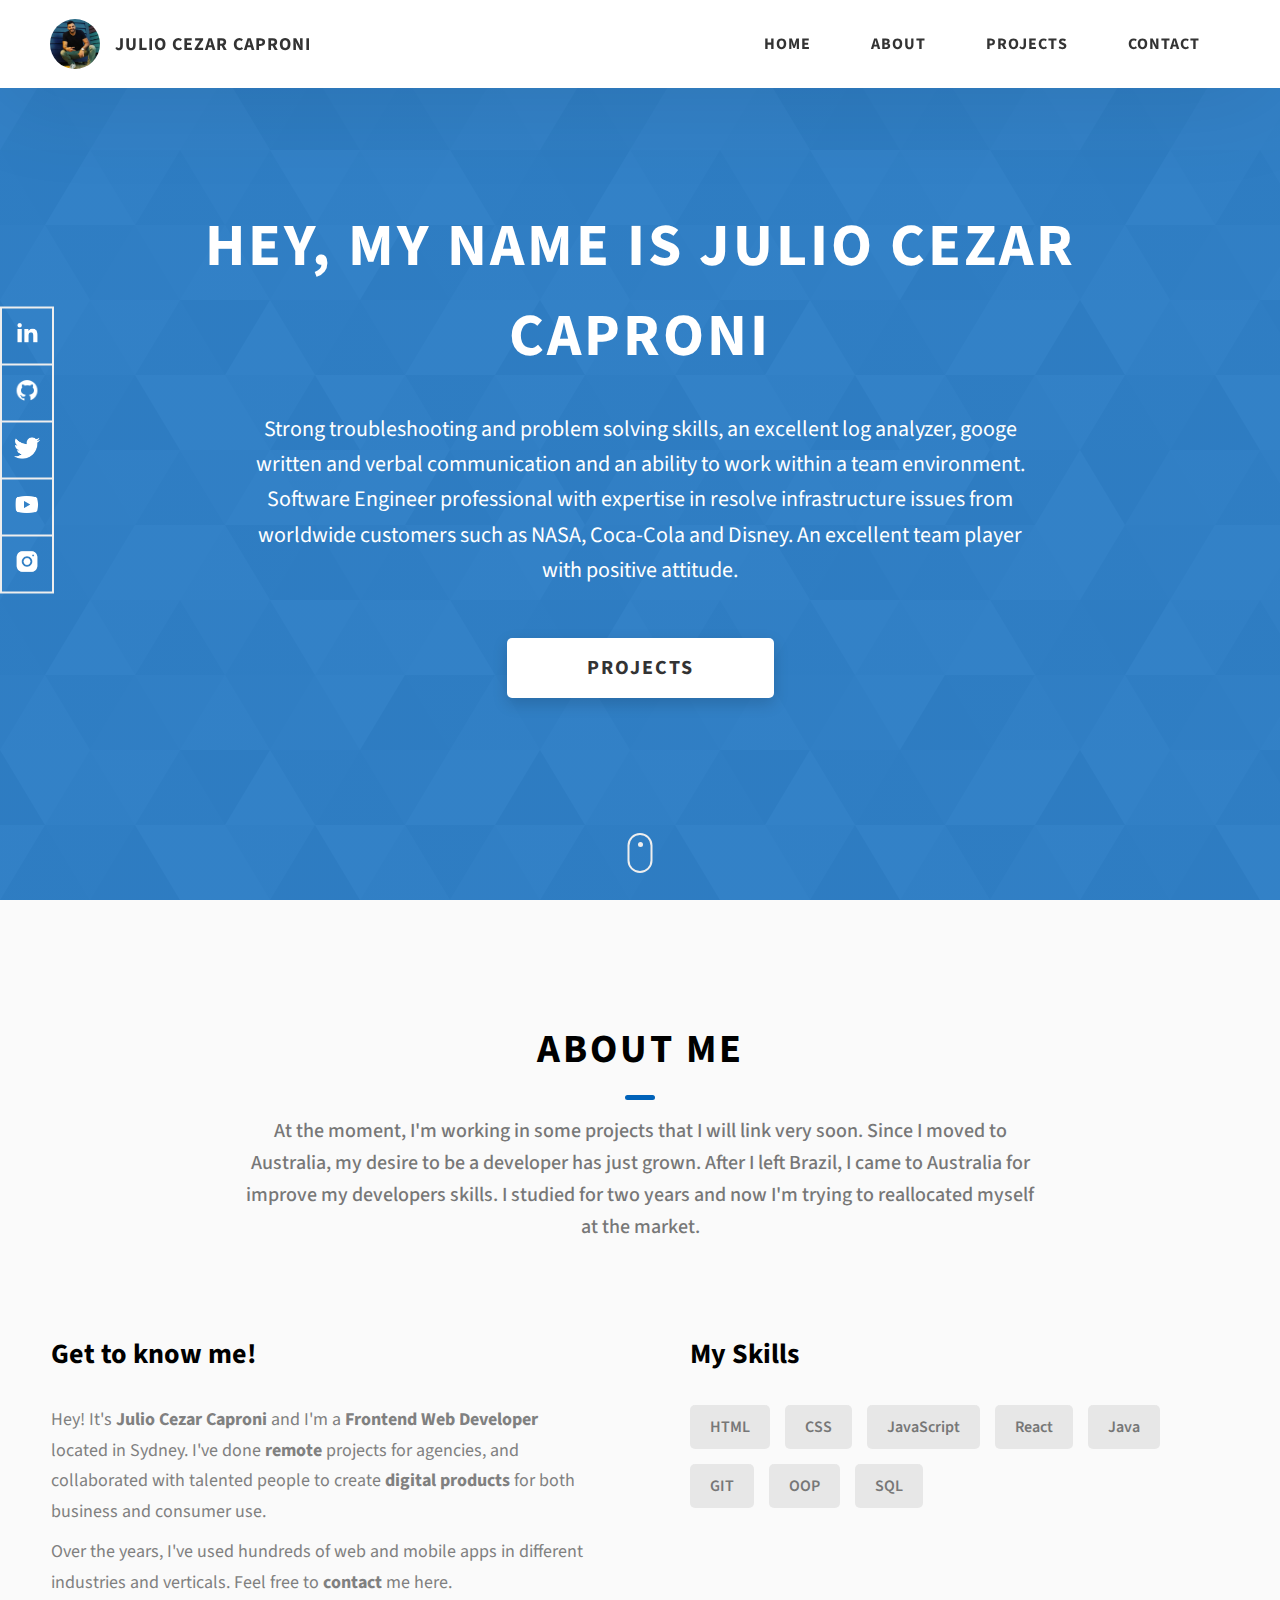
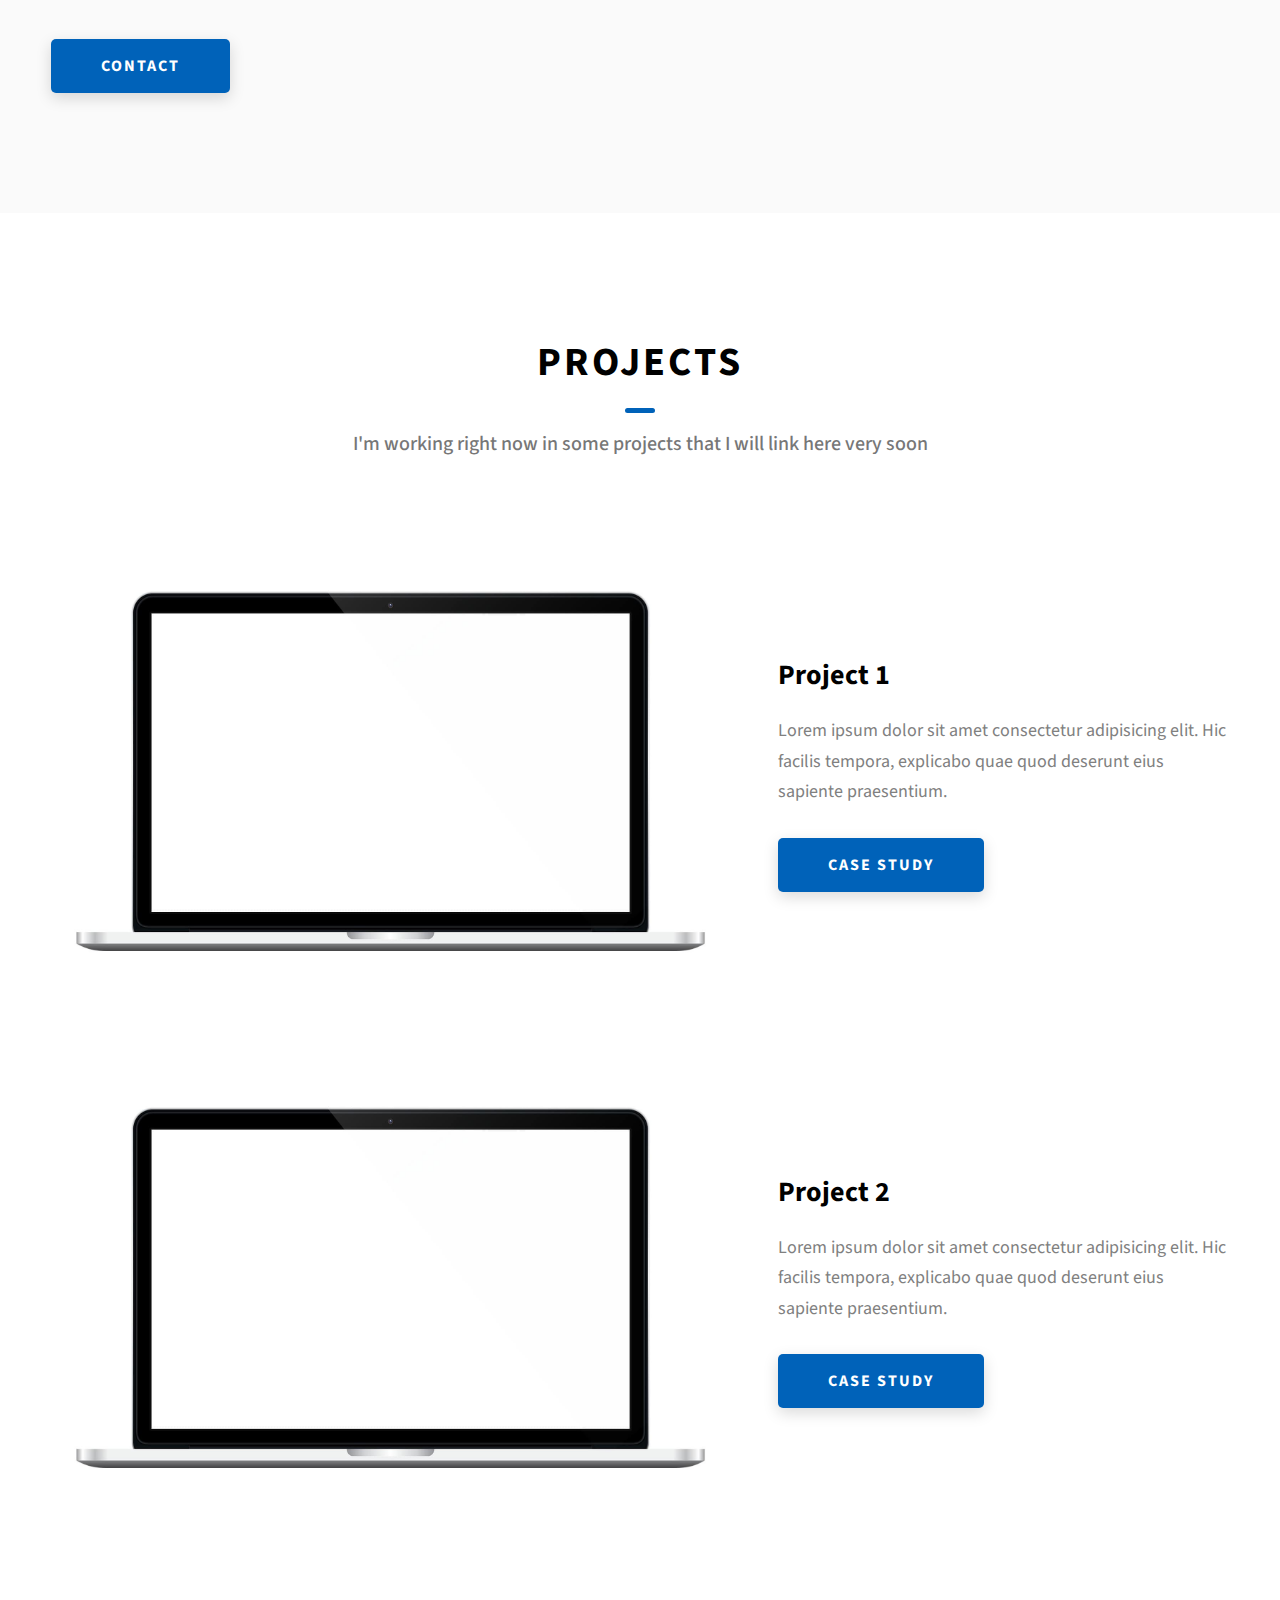
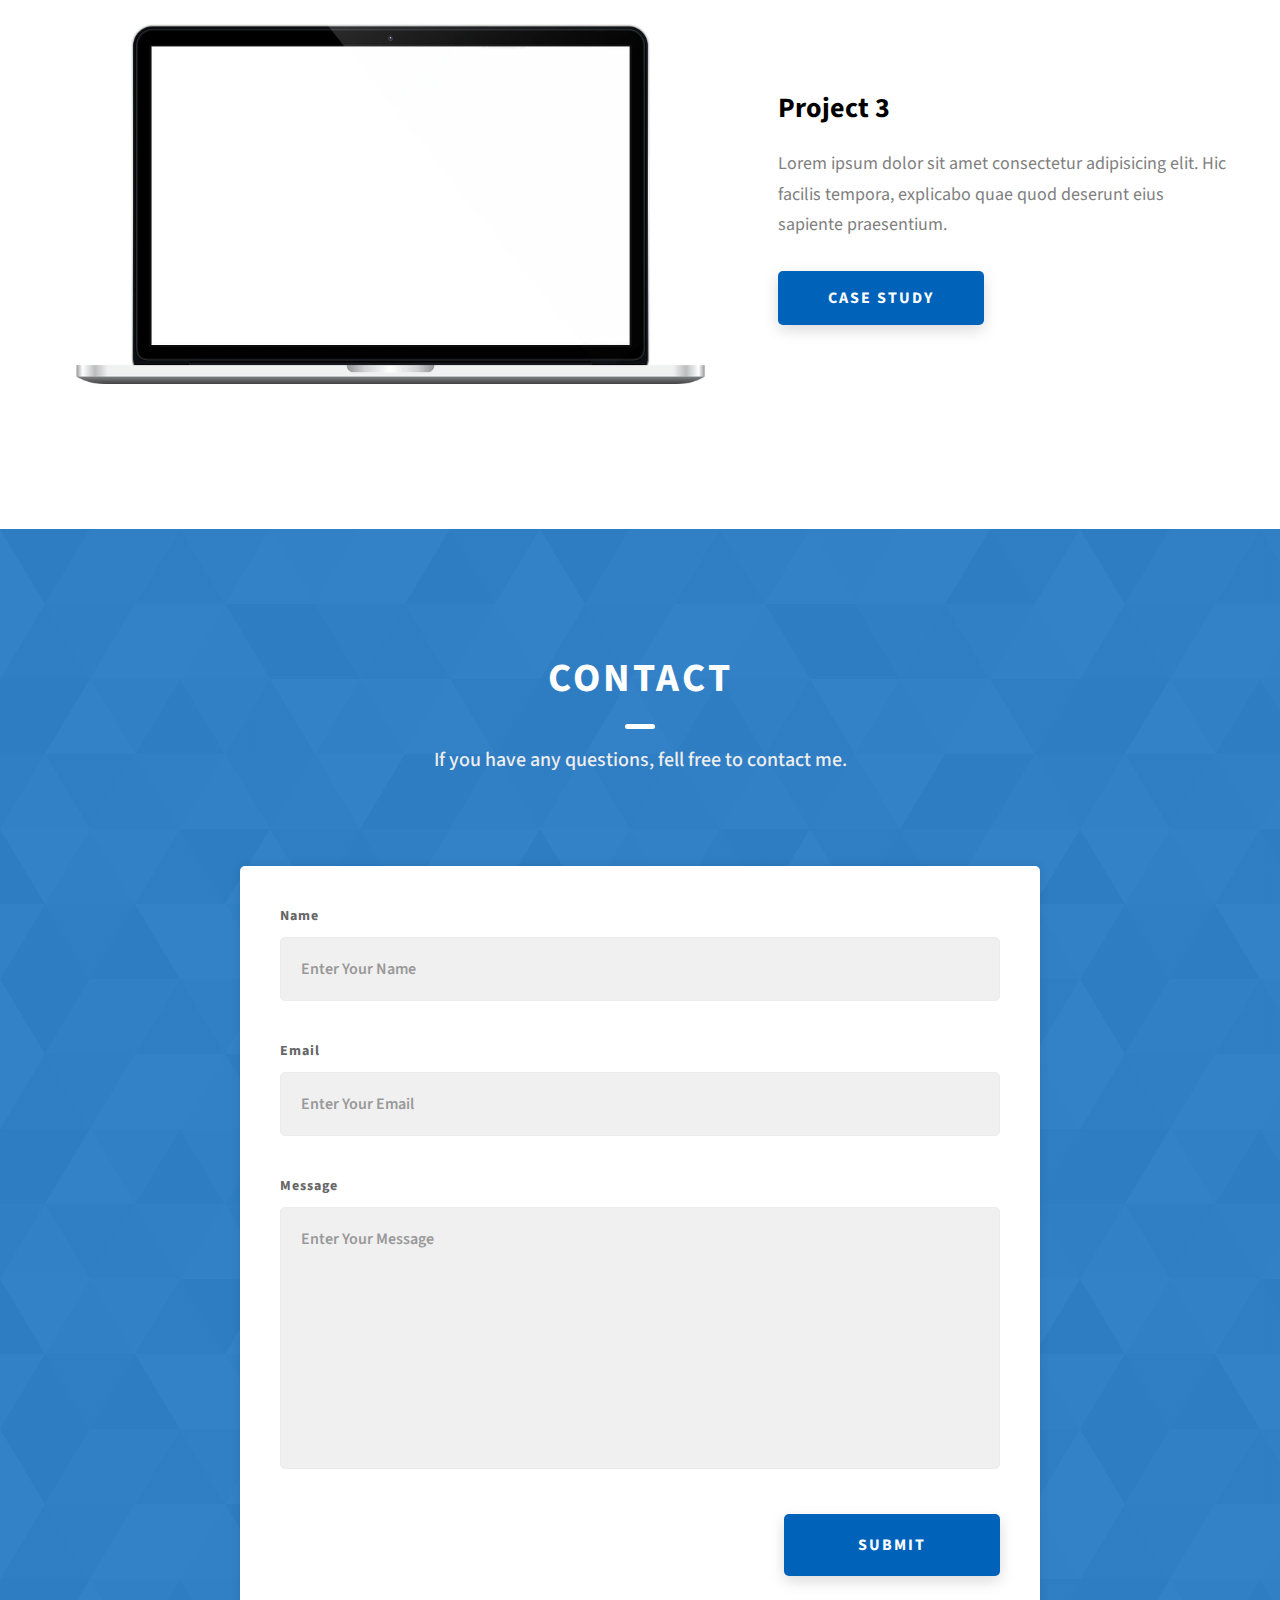
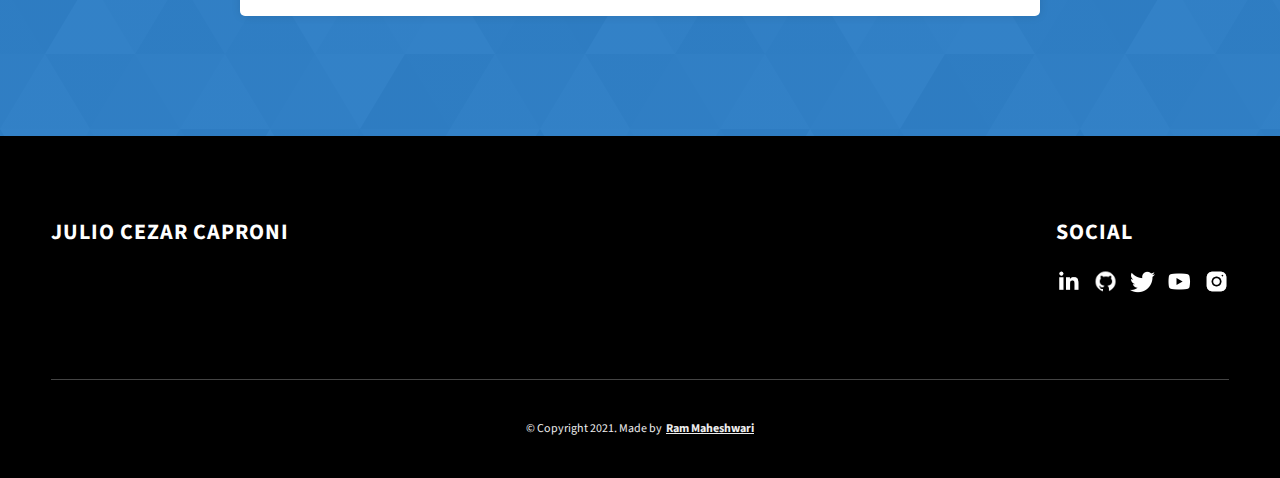
<file: index.html>
<!DOCTYPE html>
<html lang="en">
  <head>
    <meta charset="UTF-8" />
    <meta name="viewport" content="width=device-width, initial-scale=1.0" />
    <meta http-equiv="X-UA-Compatible" content="ie=edge" />
    <title>Julio Cezar Caproni</title>
    <meta name="description" content="Portfolio Template for Developer" />

    <link rel="stylesheet" href="css/style.css" />

    <link rel="preconnect" href="https://fonts.googleapis.com" />
    <link rel="preconnect" href="https://fonts.gstatic.com" crossorigin />
    <link
      href="https://fonts.googleapis.com/css2?family=Source+Sans+Pro:wght@400;600;700;900&display=swap"
      rel="stylesheet"
    />
  </head>
  <body>
    <header class="header">
      <div class="header__content">
        <div class="header__logo-container">
          <div class="header__logo-img-cont">
            <img
              src="./assets/png/julio-caproni.jpg"
              alt="Ram Maheshwari Logo Image"
              class="header__logo-img"
            />
          </div>
          <span class="header__logo-sub">Julio Cezar Caproni</span>
        </div>
        <div class="header__main">
          <ul class="header__links">
            <li class="header__link-wrapper">
              <a href="./index.html" class="header__link"> Home </a>
            </li>
            <li class="header__link-wrapper">
              <a href="./index.html#about" class="header__link">About </a>
            </li>
            <li class="header__link-wrapper">
              <a href="./index.html#projects" class="header__link">
                Projects
              </a>
            </li>
            <li class="header__link-wrapper">
              <a href="./index.html#contact" class="header__link"> Contact </a>
            </li>
          </ul>
          <div class="header__main-ham-menu-cont">
            <img
              src="./assets/svg/ham-menu.svg"
              alt="hamburger menu"
              class="header__main-ham-menu"
            />
          </div>
        </div>
      </div>
      <div class="header__sm-menu">
        <div class="header__sm-menu-content">
          <ul class="header__sm-menu-links">
            <li class="header__sm-menu-link">
              <a href="./index.html"> Home </a>
            </li>

            <li class="header__sm-menu-link">
              <a href="./index.html#about"> About </a>
            </li>

            <li class="header__sm-menu-link">
              <a href="./index.html#projects"> Projects </a>
            </li>

            <li class="header__sm-menu-link">
              <a href="./index.html#contact"> Contact </a>
            </li>
          </ul>
        </div>
      </div>
    </header>
    <section class="home-hero">
      <div class="home-hero__content">
        <h1 class="heading-primary">Hey, My name is Julio Cezar Caproni</h1>
        <div class="home-hero__info">
          <p class="text-primary">
            Strong troubleshooting and problem solving skills, an excellent log analyzer, googe written and verbal communication
            and an ability to work within a team environment.
            Software Engineer professional with expertise in resolve infrastructure issues from worldwide customers such as NASA, Coca-Cola and Disney. 
            An excellent team player with positive attitude. 
          </p>
        </div>
        <div class="home-hero__cta">
          <a href="./#projects" class="btn btn--bg">Projects</a>
        </div>
      </div>
      <div class="home-hero__socials">
        <div class="home-hero__social">
          <a href="#" class="home-hero__social-icon-link">
            <img
              src="./assets/png/linkedin-ico.png"
              alt="icon"
              class="home-hero__social-icon"
            />
          </a>
        </div>
        <div class="home-hero__social">
          <a href="#" class="home-hero__social-icon-link">
            <img
              src="./assets/png/github-ico.png"
              alt="icon"
              class="home-hero__social-icon"
            />
          </a>
        </div>
        <div class="home-hero__social">
          <a href="#" class="home-hero__social-icon-link">
            <img
              src="./assets/png/twitter-ico.png"
              alt="icon"
              class="home-hero__social-icon"
            />
          </a>
        </div>
        <div class="home-hero__social">
          <a href="#" class="home-hero__social-icon-link">
            <img
              src="./assets/png/yt-ico.png"
              alt="icon"
              class="home-hero__social-icon"
            />
          </a>
        </div>
        <div class="home-hero__social">
          <a
            href="#"
            class="home-hero__social-icon-link home-hero__social-icon-link--bd-none"
          >
            <img
              src="./assets/png/insta-ico.png"
              alt="icon"
              class="home-hero__social-icon"
            />
          </a>
        </div>
      </div>
      <div class="home-hero__mouse-scroll-cont">
        <div class="mouse"></div>
      </div>
    </section>
    <section id="about" class="about sec-pad">
      <div class="main-container">
        <h2 class="heading heading-sec heading-sec__mb-med">
          <span class="heading-sec__main">About Me</span>
          <span class="heading-sec__sub">
            At the moment, I'm working in some projects that I will link very soon. Since I moved to Australia, my desire to be a developer 
            has just grown. After I left Brazil, I came to Australia for improve my developers skills. I studied for two years and now 
            I'm trying to reallocated myself at the market.
          </span>
        </h2>
        <div class="about__content">
          <div class="about__content-main">
            <h3 class="about__content-title">Get to know me!</h3>
            <div class="about__content-details">
              <p class="about__content-details-para">
                Hey! It's
                <strong>Julio Cezar Caproni</strong>
                and I'm a <strong> Frontend Web Developer </strong> located in
                Sydney. I've done
                <strong> remote </strong>
                projects for agencies, and collaborated
                with talented people to create
                <strong>digital products </strong>
                for both business and consumer use.
              </p>
              <p class="about__content-details-para">
                Over the years, I've used hundreds of web and mobile apps in different industries and
                verticals. Feel free to
                <strong>contact</strong> me here.
              </p>
            </div>
            <a href="./#contact" class="btn btn--med btn--theme dynamicBgClr"
              >Contact</a
            >
          </div>
          <div class="about__content-skills">
            <h3 class="about__content-title">My Skills</h3>
            <div class="skills">
              <div class="skills__skill">HTML</div>
              <div class="skills__skill">CSS</div>
              <div class="skills__skill">JavaScript</div>
              <div class="skills__skill">React</div>
              <div class="skills__skill">Java</div>
              <div class="skills__skill">GIT</div>
              <div class="skills__skill">OOP</div>
              <div class="skills__skill">SQL</div>
            </div>
          </div>
        </div>
      </div>
    </section>
    <section id="projects" class="projects sec-pad">
      <div class="main-container">
        <h2 class="heading heading-sec heading-sec__mb-bg">
          <span class="heading-sec__main">Projects</span>
          <span class="heading-sec__sub">
            I'm working right now in some projects that I will link here very soon
          </span>
        </h2>

        <div class="projects__content">
          <div class="projects__row">
            <div class="projects__row-img-cont">
              <img
                src="./assets/jpeg/project-mockup-example.jpeg"
                alt="Software Screenshot"
                class="projects__row-img"
                loading="lazy"
              />
            </div>
            <div class="projects__row-content">
              <h3 class="projects__row-content-title">Project 1</h3>
              <p class="projects__row-content-desc">
                Lorem ipsum dolor sit amet consectetur adipisicing elit. Hic
                facilis tempora, explicabo quae quod deserunt eius sapiente
                praesentium.
              </p>
              <a
                href="./project-1.html"
                class="btn btn--med btn--theme dynamicBgClr"
                target="_blank"
                >Case Study</a
              >
            </div>
          </div>
          <div class="projects__row">
            <div class="projects__row-img-cont">
              <img
                src="./assets/jpeg/project-mockup-example.jpeg"
                alt="Software Screenshot"
                class="projects__row-img"
                loading="lazy"
              />
            </div>
            <div class="projects__row-content">
              <h3 class="projects__row-content-title">Project 2</h3>
              <p class="projects__row-content-desc">
                Lorem ipsum dolor sit amet consectetur adipisicing elit. Hic
                facilis tempora, explicabo quae quod deserunt eius sapiente
                praesentium.
              </p>
              <a
                href="./project-2.html"
                class="btn btn--med btn--theme dynamicBgClr"
                target="_blank"
                >Case Study</a
              >
            </div>
          </div>
          <div class="projects__row">
            <div class="projects__row-img-cont">
              <img
                src="./assets/jpeg/project-mockup-example.jpeg"
                alt="Software Screenshot"
                class="projects__row-img"
                loading="lazy"
              />
            </div>
            <div class="projects__row-content">
              <h3 class="projects__row-content-title">Project 3</h3>
              <p class="projects__row-content-desc">
                Lorem ipsum dolor sit amet consectetur adipisicing elit. Hic
                facilis tempora, explicabo quae quod deserunt eius sapiente
                praesentium.
              </p>
              <a
                href="./project-3.html"
                class="btn btn--med btn--theme dynamicBgClr"
                target="_blank"
                >Case Study</a
              >
            </div>
          </div>
        </div>
      </div>
    </section>
    <section id="contact" class="contact sec-pad dynamicBg">
      <div class="main-container">
        <h2 class="heading heading-sec heading-sec__mb-med">
          <span class="heading-sec__main heading-sec__main--lt">Contact</span>
          <span class="heading-sec__sub heading-sec__sub--lt">
            If you have any questions, fell free to contact me. 
          </span>
        </h2>
        <div class="contact__form-container">
          <form action="#" class="contact__form">
            <div class="contact__form-field">
              <label class="contact__form-label" for="name">Name</label>
              <input
                required
                placeholder="Enter Your Name"
                type="text"
                class="contact__form-input"
                name="name"
                id="name"
              />
            </div>
            <div class="contact__form-field">
              <label class="contact__form-label" for="email">Email</label>
              <input
                required
                placeholder="Enter Your Email"
                type="text"
                class="contact__form-input"
                name="email"
                id="email"
              />
            </div>
            <div class="contact__form-field">
              <label class="contact__form-label" for="message">Message</label>
              <textarea
                required
                cols="30"
                rows="10"
                class="contact__form-input"
                placeholder="Enter Your Message"
                name="message"
                id="message"
              ></textarea>
            </div>
            <button type="submit" class="btn btn--theme contact__btn">
              Submit
            </button>
          </form>
        </div>
      </div>
    </section>
    <footer class="main-footer">
      <div class="main-container">
        <div class="main-footer__upper">
          <div class="main-footer__row main-footer__row-1">
            <h2 class="heading heading-sm main-footer__heading-sm">
              <span>Social</span>
            </h2>
            <div class="main-footer__social-cont">
              <a target="_blank" rel="noreferrer" href="#">
                <img
                  class="main-footer__icon"
                  src="./assets/png/linkedin-ico.png"
                  alt="icon"
                />
              </a>
              <a target="_blank" rel="noreferrer" href="#">
                <img
                  class="main-footer__icon"
                  src="./assets/png/github-ico.png"
                  alt="icon"
                />
              </a>
              <a target="_blank" rel="noreferrer" href="#">
                <img
                  class="main-footer__icon"
                  src="./assets/png/twitter-ico.png"
                  alt="icon"
                />
              </a>
              <a target="_blank" rel="noreferrer" href="#">
                <img
                  class="main-footer__icon"
                  src="./assets/png/yt-ico.png"
                  alt="icon"
                />
              </a>
              <a target="_blank" rel="noreferrer" href="#">
                <img
                  class="main-footer__icon main-footer__icon--mr-none"
                  src="./assets/png/insta-ico.png"
                  alt="icon"
                />
              </a>
            </div>
          </div>
          <div class="main-footer__row main-footer__row-2">
            <h4 class="heading heading-sm text-lt">Julio Cezar Caproni</h4>
            <p class="main-footer__short-desc">
  
            </p>
          </div>
        </div>

        <!-- If you give me some credit or shoutout here by linking to my website, then it will be a big thing for me and will help me a lot :) -->
        <div class="main-footer__lower">
          &copy; Copyright 2021. Made by
          <a rel="noreferrer" target="_blank" href="https://rammaheshwari.com"
            >Ram Maheshwari</a
          >
        </div>
      </div>
    </footer>

    <script src="./index.js"></script>
  </body>
</html>
</file>
<file: css/style.css>
/*
0 - 600px:      Phone
600 - 900px:    Tablet portrait
900 - 1200px:   Tablet landscape
[1200 - 1800] is where our normal styles apply
1800px + :      Big desktop
$breakpoint arguement choices:
- phone
- tab-port
- tab-land
- big-desktop

Inside media queries 1em is always 16px i.e 1em = 16px at every screen size only inside media queries
*/
*,
*::after,
*::before {
  margin: 0;
  padding: 0;
  box-sizing: inherit;
  font-family: inherit; }

html {
  font-size: 62.5%;
  scroll-behavior: smooth; }
  @media only screen and (max-width: 75em) {
    html {
      font-size: 59%; } }
  @media only screen and (max-width: 56.25em) {
    html {
      font-size: 56%; } }
  @media only screen and (min-width: 112.5em) {
    html {
      font-size: 65%; } }

body {
  box-sizing: border-box;
  position: relative;
  line-height: 1.5;
  font-family: sans-serif;
  overflow-x: hidden;
  overflow-y: scroll;
  font-family: 'Source Sans Pro', sans-serif; }

a {
  text-decoration: none;
  color: inherit; }

li {
  list-style: none; }

input:focus,
button:focus,
a:focus,
textarea:focus {
  outline: none; }

button {
  border: none;
  cursor: pointer; }

textarea {
  resize: none; }

.heading-primary {
  font-size: 6rem;
  text-transform: uppercase;
  letter-spacing: 3px;
  text-align: center; }
  @media only screen and (max-width: 37.5em) {
    .heading-primary {
      font-size: 4.5rem; } }

.heading-sec__mb-bg {
  margin-bottom: 11rem; }
  @media only screen and (max-width: 56.25em) {
    .heading-sec__mb-bg {
      margin-bottom: 8rem; } }

.heading-sec__mb-med {
  margin-bottom: 9rem; }
  @media only screen and (max-width: 56.25em) {
    .heading-sec__mb-med {
      margin-bottom: 8rem; } }

.heading-sec__main {
  display: block;
  font-size: 4rem;
  text-transform: uppercase;
  letter-spacing: 1px;
  letter-spacing: 3px;
  text-align: center;
  margin-bottom: 3.5rem;
  position: relative; }
  .heading-sec__main--lt {
    color: #fff; }
    .heading-sec__main--lt::after {
      content: '';
      background: #fff !important; }
  .heading-sec__main::after {
    content: '';
    position: absolute;
    top: calc(100% + 1.5rem);
    height: 5px;
    width: 3rem;
    background: #0062b9;
    left: 50%;
    transform: translateX(-50%);
    border-radius: 5px; }
    @media only screen and (max-width: 37.5em) {
      .heading-sec__main::after {
        top: calc(100% + 1.2rem); } }

.heading-sec__sub {
  display: block;
  text-align: center;
  color: #777;
  font-size: 2rem;
  font-weight: 500;
  max-width: 80rem;
  margin: auto;
  line-height: 1.6; }
  @media only screen and (max-width: 37.5em) {
    .heading-sec__sub {
      font-size: 1.8rem; } }
  .heading-sec__sub--lt {
    color: #eee; }

.heading-sm {
  font-size: 2.2rem;
  text-transform: uppercase;
  letter-spacing: 1px; }

.main-container {
  max-width: 120rem;
  margin: auto;
  width: 92%; }

.btn {
  background: #fff;
  color: #333;
  text-transform: uppercase;
  letter-spacing: 2px;
  display: inline-block;
  font-weight: 700;
  border-radius: 5px;
  box-shadow: 0 5px 15px 0 rgba(0, 0, 0, 0.15); }
  .btn--bg {
    padding: 1.5rem 8rem;
    font-size: 2rem; }
  .btn--med {
    padding: 1.5rem 5rem;
    font-size: 1.6rem; }
  .btn--theme {
    background: #0062b9;
    color: #fff; }
  .btn--theme-inv {
    color: #0062b9;
    background: #fff;
    border: 2px solid #0062b9;
    box-shadow: none;
    padding: calc(1.5rem - 2px) calc(5rem - 2px); }

.sec-pad {
  padding: 12rem 0; }
  @media only screen and (max-width: 56.25em) {
    .sec-pad {
      padding: 8rem 0; } }

.text-primary {
  color: #fff;
  font-size: 2.2rem;
  text-align: center;
  width: 100%;
  line-height: 1.6; }
  @media only screen and (max-width: 37.5em) {
    .text-primary {
      font-size: 2rem; } }

.home-hero {
  color: #fff;
  background: linear-gradient(to right, rgba(0, 98, 185, 0.8), rgba(0, 98, 185, 0.8)), url(../../assets/svg/common-bg.svg);
  background-position: center;
  height: 100vh;
  min-height: 80rem;
  max-height: 120rem;
  position: relative; }
  @media only screen and (max-width: 37.5em) {
    .home-hero {
      height: unset;
      min-height: unset; } }
  .home-hero__socials {
    position: absolute;
    top: 50%;
    border: 2px solid #eee;
    border-left: 2px solid #eee;
    transform: translateY(-50%); }
    @media only screen and (max-width: 56.25em) {
      .home-hero__socials {
        display: none; } }
  .home-hero__mouse-scroll-cont {
    position: absolute;
    bottom: 3%;
    left: 50%;
    transform: translateX(-50%); }
    @media only screen and (max-width: 37.5em) {
      .home-hero__mouse-scroll-cont {
        display: none; } }
  .home-hero__social {
    width: 5rem; }
  .home-hero__social-icon-link {
    width: 100%;
    display: block;
    padding: 1.2rem;
    border-bottom: 2px solid #eee; }
    .home-hero__social-icon-link--bd-none {
      border-bottom: 0; }
  .home-hero__social-icon {
    width: 100%; }
  .home-hero__content {
    position: absolute;
    top: 50%;
    left: 50%;
    transform: translate(-50%, -50%);
    max-width: 90rem;
    width: 92%; }
    @media only screen and (max-width: 37.5em) {
      .home-hero__content {
        padding: 19rem 0 13rem 0;
        margin: auto;
        position: static;
        transform: translate(0, 0); } }
  .home-hero__info {
    margin: 3rem auto 0 auto;
    max-width: 80rem; }
  .home-hero__cta {
    margin-top: 5rem;
    text-align: center; }

.about {
  background: #fafafa; }
  .about__content {
    display: grid;
    grid-template-columns: 1fr 1fr;
    grid-gap: 10rem; }
    @media only screen and (max-width: 56.25em) {
      .about__content {
        grid-template-columns: 1fr;
        grid-gap: 8rem; } }
    .about__content-title {
      font-weight: 700;
      font-size: 2.8rem;
      margin-bottom: 3rem; }
      @media only screen and (max-width: 37.5em) {
        .about__content-title {
          font-size: 2.4rem; } }
    .about__content-details-para {
      font-size: 1.8rem;
      color: grey;
      max-width: 60rem;
      line-height: 1.7;
      margin-bottom: 1rem; }
      .about__content-details-para--hl {
        font-weight: 700;
        margin: 0 3px; }
      .about__content-details-para:last-child {
        margin-bottom: 4rem; }

.projects__row {
  display: grid;
  grid-template-columns: 1.5fr 1fr;
  grid-gap: 5rem;
  margin-bottom: 11rem; }
  @media only screen and (max-width: 56.25em) {
    .projects__row {
      grid-template-columns: 1fr;
      grid-gap: 2rem;
      margin-bottom: 8rem; } }
  @media only screen and (max-width: 56.25em) {
    .projects__row {
      text-align: center; } }
  .projects__row:last-child {
    margin-bottom: 0; }
  .projects__row-img-cont {
    overflow: hidden; }
  .projects__row-img {
    width: 100%;
    display: block;
    object-fit: cover; }
  .projects__row-content {
    padding: 2rem 0;
    display: flex;
    justify-content: center;
    flex-direction: column;
    align-items: flex-start; }
    @media only screen and (max-width: 56.25em) {
      .projects__row-content {
        align-items: center; } }
    .projects__row-content-title {
      font-weight: 700;
      font-size: 2.8rem;
      margin-bottom: 2rem; }
      @media only screen and (max-width: 37.5em) {
        .projects__row-content-title {
          font-size: 2.4rem; } }
    .projects__row-content-desc {
      font-size: 1.8rem;
      color: grey;
      max-width: 60rem;
      line-height: 1.7;
      margin-bottom: 3rem; }
      @media only screen and (max-width: 37.5em) {
        .projects__row-content-desc {
          font-size: 1.7rem; } }

.contact {
  background: linear-gradient(to right, rgba(0, 98, 185, 0.8), rgba(0, 98, 185, 0.8)), url(../../assets/svg/common-bg.svg);
  background-size: cover;
  background-position: center; }
  .contact__form-container {
    box-shadow: 0 0 10px rgba(0, 0, 0, 0.1);
    background: white;
    padding: 4rem;
    margin-top: 6rem;
    max-width: 80rem;
    text-align: right;
    width: 95%;
    border-radius: 5px;
    margin: 5rem auto 0 auto; }
    @media only screen and (max-width: 37.5em) {
      .contact__form-container {
        padding: 3rem; } }
  .contact__form-field {
    margin-bottom: 4rem; }
    @media only screen and (max-width: 37.5em) {
      .contact__form-field {
        margin-bottom: 3rem; } }
  .contact__form-label {
    color: #666;
    font-size: 1.4rem;
    letter-spacing: 1px;
    font-weight: 700;
    margin-bottom: 1rem;
    display: block;
    text-align: left; }
  .contact__form-input {
    color: #333;
    padding: 2rem;
    width: 100%;
    border: 1px solid #ebebeb;
    font-size: 1.6rem;
    letter-spacing: 0px;
    background: #f0f0f0;
    border-radius: 5px;
    font-weight: 600;
    /* Code for Modern Browsers */
    /* Code for WebKit, Blink, Edge */
    /* Code for Internet Explorer 10-11 */
    /* Code for Microsoft Edge */
    /* Code for Mozilla Firefox 4 to 18 */
    /* Code for Mozilla Firefox 19+ */ }
    .contact__form-input::placeholder {
      color: #999;
      font-weight: 600;
      font-size: 1.6rem; }
    .contact__form-input::-webkit-input-placeholder {
      color: #999;
      font-weight: 600;
      font-size: 1.6rem; }
    .contact__form-input:-ms-input-placeholder {
      color: #999;
      font-weight: 600;
      font-size: 1.6rem; }
    .contact__form-input::-ms-input-placeholder {
      color: #999;
      font-weight: 600;
      font-size: 1.6rem; }
    .contact__form-input:-moz-placeholder {
      opacity: 1;
      color: #999;
      font-weight: 600;
      font-size: 1.6rem; }
    .contact__form-input::-moz-placeholder {
      opacity: 1;
      color: #999;
      font-weight: 600;
      font-size: 1.6rem; }
  .contact__btn {
    width: 30%;
    padding: 2rem 4rem;
    font-size: 1.6rem; }
    @media only screen and (max-width: 37.5em) {
      .contact__btn {
        width: 100%; } }

.project-cs-hero {
  color: #fff;
  background: linear-gradient(to right, rgba(0, 98, 185, 0.8), rgba(0, 98, 185, 0.8)), url(../../assets/svg/common-bg.svg);
  background-size: cover;
  background-position: center;
  position: relative; }
  @media only screen and (max-width: 37.5em) {
    .project-cs-hero {
      height: unset;
      min-height: unset; } }
  .project-cs-hero__content {
    padding: 25rem 0 17rem 0;
    max-width: 90rem;
    width: 92%;
    margin: auto; }
    @media only screen and (max-width: 37.5em) {
      .project-cs-hero__content {
        padding: 19rem 0 13rem 0;
        margin: auto;
        position: static;
        transform: translate(0, 0); } }
  .project-cs-hero__info {
    margin: 3rem auto 0 auto;
    max-width: 80rem; }
  .project-cs-hero__cta {
    margin-top: 5rem;
    text-align: center; }

.project-details__content {
  padding: 8rem 0;
  max-width: 90rem;
  margin: auto; }
  .project-details__content-title {
    font-weight: 700;
    font-size: 2.8rem;
    margin-bottom: 3rem; }
    @media only screen and (max-width: 37.5em) {
      .project-details__content-title {
        font-size: 2.4rem; } }

.project-details__showcase-img-cont {
  width: 100%;
  margin-bottom: 6rem; }

.project-details__showcase-img {
  width: 100%; }

.project-details__content-main {
  width: 100%;
  max-width: 70rem;
  margin: auto; }

.project-details__desc {
  margin: 0 0 7rem 0; }
  .project-details__desc-para {
    font-size: 1.8rem;
    line-height: 1.7;
    color: grey;
    margin-bottom: 2rem; }

.project-details__tools-used {
  margin: 0 0 7rem 0; }
  .project-details__tools-used-list {
    display: flex;
    flex-wrap: wrap; }
  .project-details__tools-used-item {
    padding: 1rem 2rem;
    margin-bottom: 1.5rem;
    margin-right: 1.5rem;
    font-size: 1.6rem;
    background: rgba(153, 153, 153, 0.2);
    border-radius: 5px;
    font-weight: 600;
    color: #777; }

.project-details__links {
  margin: 0 0; }
  .project-details__links-btn {
    margin-right: 2rem; }
    @media only screen and (max-width: 37.5em) {
      .project-details__links-btn {
        margin-right: 0;
        width: 70%;
        margin-bottom: 2rem;
        text-align: center; } }
    .project-details__links-btn:last-child {
      margin: 0; }
      @media only screen and (max-width: 37.5em) {
        .project-details__links-btn:last-child {
          margin: 0; } }

.header {
  position: fixed;
  width: 100%;
  z-index: 1000;
  background: #000;
  background: #fff;
  box-shadow: 0 10px 100px rgba(0, 0, 0, 0.1); }
  .header__content {
    display: flex;
    align-items: center;
    justify-content: space-between;
    padding: 1rem 5rem; }
    @media only screen and (max-width: 56.25em) {
      .header__content {
        padding: 0 2rem; } }
  .header__logo-container {
    display: flex;
    align-items: center;
    cursor: pointer; }
  .header__logo-img-cont {
    width: 5rem;
    height: 5rem;
    border-radius: 50px;
    overflow: hidden;
    margin-right: 1.5rem;
    background: #0062b9; }
    @media only screen and (max-width: 56.25em) {
      .header__logo-img-cont {
        width: 4.5rem;
        height: 4.5rem;
        margin-right: 1.2rem; } }
  .header__logo-img {
    width: 100%;
    height: 100%;
    object-fit: cover;
    object-position: center;
    display: block; }
  .header__logo-sub {
    font-size: 1.8rem;
    text-transform: uppercase;
    font-weight: 700;
    color: #333;
    letter-spacing: 1px; }
  .header__links {
    display: flex; }
    @media only screen and (max-width: 37.5em) {
      .header__links {
        display: none; } }
  .header__link {
    padding: 2.2rem 3rem;
    display: inline-block;
    font-size: 1.6rem;
    color: #333;
    text-transform: uppercase;
    letter-spacing: 1px;
    font-weight: 700; }
    @media only screen and (max-width: 56.25em) {
      .header__link {
        padding: 3rem 1.8rem;
        font-size: 1.5rem; } }
  .header__main-ham-menu-cont {
    display: none;
    width: 3rem;
    padding: 2.2rem 0; }
    @media only screen and (max-width: 37.5em) {
      .header__main-ham-menu-cont {
        display: block; } }
  .header__main-ham-menu {
    width: 100%; }
  .header__sm-menu {
    background: #fff;
    position: absolute;
    width: 100%;
    top: 100%;
    display: none;
    box-shadow: 0px 5px 5px 0px rgba(0, 0, 0, 0.1);
    -webkit-box-shadow: 0px 5px 5px 0px rgba(0, 0, 0, 0.1);
    -moz-box-shadow: 0px 5px 5px 0px rgba(0, 0, 0, 0.1); }
    .header__sm-menu--active {
      display: none; }
      @media only screen and (max-width: 37.5em) {
        .header__sm-menu--active {
          display: block; } }
  .header__sm-menu-link a {
    display: block;
    text-decoration: none;
    padding: 2.5rem 3rem;
    font-size: 1.6rem;
    color: #333;
    text-align: right;
    border-bottom: 1px solid #eee;
    font-weight: 700;
    text-transform: uppercase;
    letter-spacing: 2px; }
  .header__sm-menu-link:first-child a {
    border-top: 1px solid #eee; }
  .header__sm-menu-link-last {
    border-bottom: 0; }

.main-footer {
  background: #000;
  color: #fff; }
  .main-footer__upper {
    display: flex;
    justify-content: space-between;
    padding: 8rem 0; }
    @media only screen and (max-width: 56.25em) {
      .main-footer__upper {
        padding: 6rem 0; } }
    @media only screen and (max-width: 37.5em) {
      .main-footer__upper {
        display: block; } }
  .main-footer__row-1 {
    order: 2; }
    @media only screen and (max-width: 56.25em) {
      .main-footer__row-1 {
        margin-bottom: 5rem; } }
  .main-footer__row-2 {
    width: 40%;
    order: 1;
    max-width: 50rem; }
    @media only screen and (max-width: 56.25em) {
      .main-footer__row-2 {
        width: 100%; } }
  .main-footer__short-desc {
    margin-top: 2rem;
    color: #eee;
    font-size: 1.5rem;
    line-height: 1.7; }
  .main-footer__social-cont {
    margin-top: 2rem; }
  .main-footer__icon {
    margin-right: 1rem;
    width: 2.5rem; }
    .main-footer__icon--mr-none {
      margin-right: 0; }
  .main-footer__lower {
    padding: 4rem 0;
    border-top: 1px solid #444;
    color: #eee;
    font-size: 1.2rem;
    text-align: left;
    text-align: center; }
    .main-footer__lower a {
      text-decoration: underline;
      font-weight: bold;
      margin-left: 2px; }
    @media only screen and (max-width: 56.25em) {
      .main-footer__lower {
        padding: 3.5rem 0; } }

.skills {
  display: flex;
  flex-wrap: wrap; }
  .skills__skill {
    padding: 1rem 2rem;
    margin-bottom: 1.5rem;
    margin-right: 1.5rem;
    font-size: 1.6rem;
    background: rgba(153, 153, 153, 0.2);
    border-radius: 5px;
    font-weight: 600;
    color: #777; }

.mouse {
  width: 25px;
  height: 40px;
  border: 2px solid #eee;
  border-radius: 60px;
  position: relative;
  overflow: hidden; }
  .mouse::before {
    content: '';
    width: 5px;
    height: 5px;
    position: absolute;
    top: 7px;
    left: 50%;
    transform: translateX(-50%);
    background-color: #eee;
    border-radius: 50%;
    opacity: 1;
    animation: wheel 1.3s infinite;
    -webkit-animation: wheel 1.3s infinite; }

@keyframes wheel {
  to {
    opacity: 0;
    top: 27px; } }

@-webkit-keyframes wheel {
  to {
    opacity: 0;
    top: 27px; } }
</file>
